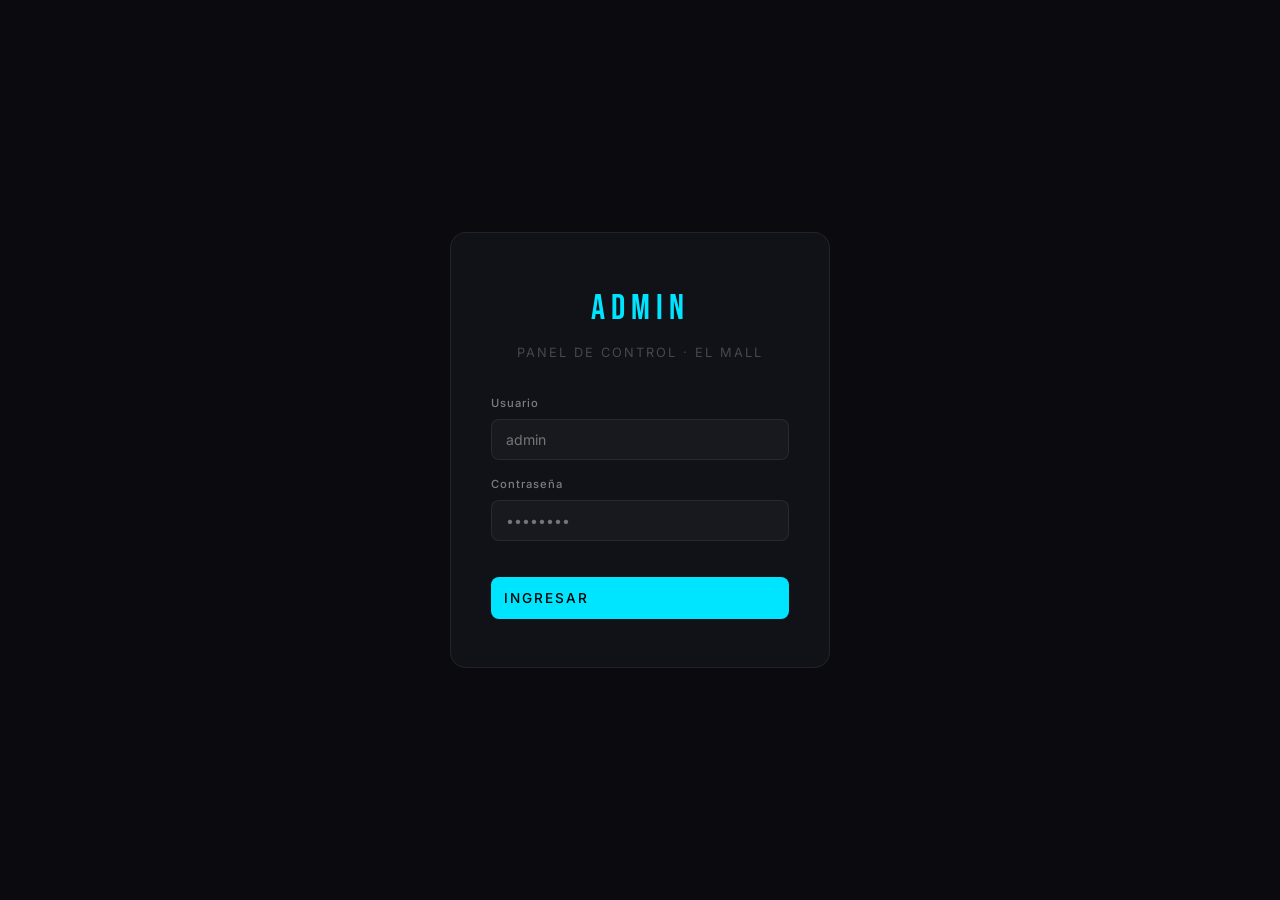
<file: admin.html>
<!DOCTYPE html>
<html lang="es">
<head>
  <meta charset="UTF-8">
  <meta name="viewport" content="width=device-width, initial-scale=1.0">
  <title>Panel de Administración — Tecnocell</title>
  <link href="https://fonts.googleapis.com/css2?family=Inter:wght@300;400;500;600;700&family=Bebas+Neue&display=swap" rel="stylesheet">
  <style>
    *, *::before, *::after { box-sizing: border-box; margin: 0; padding: 0; }

    :root {
      --bg: #0a0a0f;
      --bg2: #111118;
      --bg3: #18181f;
      --border: rgba(255,255,255,0.07);
      --border2: rgba(255,255,255,0.12);
      --cyan: #00e5ff;
      --cyan2: #80f4ff;
      --gold: #c9a84c;
      --rose: #c8956c;
      --text: #e8e8f0;
      --text2: rgba(232,232,240,0.5);
      --text3: rgba(232,232,240,0.25);
      --red: #ff4d6d;
      --green: #39d98a;
      --yellow: #ffd166;
      --radius: 8px;
    }

    body {
      font-family: 'Inter', sans-serif;
      background: var(--bg);
      color: var(--text);
      min-height: 100vh;
      font-size: 14px;
      line-height: 1.6;
    }

    /* ── LAYOUT ── */
    .layout { display: flex; min-height: 100vh; }

    /* ── SIDEBAR ── */
    .sidebar {
      width: 240px; flex-shrink: 0;
      background: var(--bg2);
      border-right: 1px solid var(--border);
      display: flex; flex-direction: column;
      position: sticky; top: 0; height: 100vh;
      overflow-y: auto;
    }
    .sidebar-logo {
      padding: 28px 24px 20px;
      border-bottom: 1px solid var(--border);
      font-family: 'Bebas Neue', sans-serif;
      font-size: 1.5rem; letter-spacing: 4px;
      color: var(--cyan);
    }
    .sidebar-logo span { color: var(--text2); font-size: 0.7rem; display: block; font-family: 'Inter', sans-serif; letter-spacing: 2px; text-transform: uppercase; margin-top: 2px; }
    .sidebar-nav { padding: 16px 12px; flex: 1; }
    .nav-section { margin-bottom: 24px; }
    .nav-section-label {
      font-size: 0.6rem; letter-spacing: 3px; text-transform: uppercase;
      color: var(--text3); padding: 0 12px; margin-bottom: 6px;
    }
    .nav-item {
      display: flex; align-items: center; gap: 10px;
      padding: 10px 12px; border-radius: var(--radius);
      color: var(--text2); font-size: 0.85rem;
      cursor: pointer; transition: all 0.2s;
      border: none; background: none; width: 100%; text-align: left;
      text-decoration: none;
    }
    .nav-item:hover { background: rgba(255,255,255,0.04); color: var(--text); }
    .nav-item.active { background: rgba(0,229,255,0.08); color: var(--cyan); }
    .nav-item .ni-icon { font-size: 1rem; width: 20px; text-align: center; }
    .sidebar-footer {
      padding: 16px 24px;
      border-top: 1px solid var(--border);
      font-size: 0.7rem; color: var(--text3);
    }

    /* ── MAIN CONTENT ── */
    .main { flex: 1; overflow-x: hidden; }

    /* ── TOPBAR ── */
    .topbar {
      padding: 20px 32px;
      border-bottom: 1px solid var(--border);
      display: flex; align-items: center; justify-content: space-between;
      background: var(--bg2);
      position: sticky; top: 0; z-index: 100;
    }
    .topbar-title { font-size: 1.1rem; font-weight: 600; }
    .topbar-right { display: flex; align-items: center; gap: 12px; }
    .btn {
      display: inline-flex; align-items: center; gap: 8px;
      padding: 9px 18px; border-radius: var(--radius);
      font-size: 0.8rem; font-weight: 500;
      cursor: pointer; transition: all 0.2s; border: none;
      font-family: 'Inter', sans-serif;
    }
    .btn-primary { background: var(--cyan); color: #000; }
    .btn-primary:hover { background: var(--cyan2); box-shadow: 0 0 20px rgba(0,229,255,0.25); }
    .btn-ghost {
      background: none; border: 1px solid var(--border2); color: var(--text2);
    }
    .btn-ghost:hover { border-color: var(--cyan); color: var(--cyan); }
    .btn-danger { background: var(--red); color: #fff; }
    .btn-danger:hover { opacity: 0.85; }
    .btn-sm { padding: 6px 12px; font-size: 0.75rem; }

    /* ── CONTENT ── */
    .content { padding: 28px 32px; }

    /* ── STATS ── */
    .stats-grid {
      display: grid; grid-template-columns: repeat(4, 1fr);
      gap: 16px; margin-bottom: 28px;
    }
    .stat-card {
      background: var(--bg2); border: 1px solid var(--border);
      border-radius: var(--radius); padding: 20px 24px;
      transition: border-color 0.2s;
    }
    .stat-card:hover { border-color: var(--border2); }
    .stat-label { font-size: 0.7rem; letter-spacing: 2px; text-transform: uppercase; color: var(--text3); margin-bottom: 8px; }
    .stat-value { font-size: 1.8rem; font-weight: 700; color: var(--text); font-family: 'Bebas Neue', sans-serif; letter-spacing: 2px; }
    .stat-sub { font-size: 0.72rem; color: var(--text3); margin-top: 4px; }
    .stat-card.cyan .stat-value { color: var(--cyan); }
    .stat-card.gold .stat-value { color: var(--gold); }
    .stat-card.red .stat-value { color: var(--red); }
    .stat-card.green .stat-value { color: var(--green); }

    /* ── SECTION HEADER ── */
    .section-header {
      display: flex; align-items: center; justify-content: space-between;
      margin-bottom: 20px;
    }
    .section-title { font-size: 1rem; font-weight: 600; }
    .section-title span { color: var(--text3); font-weight: 400; font-size: 0.85rem; margin-left: 8px; }

    /* ── FILTERS BAR ── */
    .filters-bar {
      display: flex; align-items: center; gap: 12px;
      margin-bottom: 20px; flex-wrap: wrap;
    }
    .filter-chip {
      padding: 7px 16px; border-radius: 99px;
      border: 1px solid var(--border);
      background: none; color: var(--text2);
      font-size: 0.78rem; cursor: pointer; transition: all 0.2s;
      font-family: 'Inter', sans-serif;
    }
    .filter-chip:hover { border-color: var(--border2); color: var(--text); }
    .filter-chip.active { background: rgba(0,229,255,0.1); border-color: var(--cyan); color: var(--cyan); }
    .search-box {
      margin-left: auto;
      background: var(--bg3); border: 1px solid var(--border);
      border-radius: var(--radius); padding: 8px 14px;
      color: var(--text); font-size: 0.85rem; font-family: 'Inter', sans-serif;
      outline: none; width: 220px; transition: border-color 0.2s;
    }
    .search-box:focus { border-color: var(--border2); }
    .search-box::placeholder { color: var(--text3); }

    /* ── PRODUCTS TABLE ── */
    .table-wrap {
      background: var(--bg2); border: 1px solid var(--border);
      border-radius: var(--radius); overflow: hidden;
    }
    .products-table { width: 100%; border-collapse: collapse; }
    .products-table th {
      padding: 12px 16px; text-align: left;
      font-size: 0.67rem; letter-spacing: 2px; text-transform: uppercase;
      color: var(--text3); border-bottom: 1px solid var(--border);
      white-space: nowrap; background: var(--bg3);
    }
    .products-table td {
      padding: 14px 16px; border-bottom: 1px solid var(--border);
      vertical-align: middle; font-size: 0.85rem;
    }
    .products-table tr:last-child td { border-bottom: none; }
    .products-table tr:hover td { background: rgba(255,255,255,0.02); }

    .prod-img-thumb {
      width: 48px; height: 48px; object-fit: contain;
      border-radius: 4px; background: var(--bg3);
      border: 1px solid var(--border); flex-shrink: 0;
    }
    .prod-name-cell { display: flex; align-items: center; gap: 12px; }
    .prod-name { font-weight: 500; color: var(--text); margin-bottom: 2px; }
    .prod-id { font-size: 0.7rem; color: var(--text3); }

    .badge {
      display: inline-block; padding: 3px 9px; border-radius: 99px;
      font-size: 0.67rem; font-weight: 600; letter-spacing: 1px; text-transform: uppercase;
    }
    .badge-family { background: rgba(0,229,255,0.12); color: var(--cyan); border: 1px solid rgba(0,229,255,0.25); }
    .badge-divino { background: rgba(201,168,76,0.12); color: var(--gold); border: 1px solid rgba(201,168,76,0.25); }
    .badge-elegance { background: rgba(200,149,108,0.12); color: var(--rose); border: 1px solid rgba(200,149,108,0.25); }

    .stock-ok { color: var(--green); font-weight: 500; }
    .stock-low { color: var(--yellow); font-weight: 500; }
    .stock-out { color: var(--red); font-weight: 500; }

    .price-cell { font-family: 'Bebas Neue', sans-serif; font-size: 1rem; letter-spacing: 1px; color: var(--cyan); }

    .actions-cell { display: flex; align-items: center; gap: 8px; }
    .icon-btn {
      width: 32px; height: 32px; border-radius: 6px;
      background: none; border: 1px solid var(--border);
      color: var(--text2); cursor: pointer; transition: all 0.2s;
      display: flex; align-items: center; justify-content: center; font-size: 0.9rem;
    }
    .icon-btn:hover { border-color: var(--border2); color: var(--text); background: rgba(255,255,255,0.04); }
    .icon-btn.edit:hover { border-color: var(--cyan); color: var(--cyan); background: rgba(0,229,255,0.06); }
    .icon-btn.del:hover { border-color: var(--red); color: var(--red); background: rgba(255,77,109,0.06); }

    /* ── MODAL ── */
    .modal-overlay {
      position: fixed; inset: 0; background: rgba(0,0,0,0.7);
      z-index: 1000; display: none;
      align-items: center; justify-content: center; padding: 20px;
    }
    .modal-overlay.open { display: flex; }
    .modal-box {
      background: var(--bg2); border: 1px solid var(--border2);
      border-radius: 12px; width: 100%; max-width: 760px;
      max-height: 90vh; overflow-y: auto;
      scrollbar-width: thin; scrollbar-color: var(--border2) transparent;
      animation: modalIn 0.25s ease;
    }
    @keyframes modalIn { from { transform: scale(0.95); opacity: 0; } to { transform: scale(1); opacity: 1; } }
    .modal-head {
      padding: 24px 28px 20px;
      border-bottom: 1px solid var(--border);
      display: flex; align-items: center; justify-content: space-between;
      position: sticky; top: 0; background: var(--bg2); z-index: 2;
    }
    .modal-title { font-size: 1.1rem; font-weight: 600; }
    .modal-close {
      background: none; border: none; color: var(--text3);
      font-size: 1.2rem; cursor: pointer; width: 32px; height: 32px;
      border-radius: 6px; display: flex; align-items: center; justify-content: center;
      transition: all 0.2s;
    }
    .modal-close:hover { background: rgba(255,255,255,0.06); color: var(--text); }
    .modal-body { padding: 24px 28px 28px; }

    /* ── FORM ── */
    .form-grid { display: grid; grid-template-columns: 1fr 1fr; gap: 16px; }
    .form-group { display: flex; flex-direction: column; gap: 6px; }
    .form-group.full { grid-column: 1 / -1; }
    .form-label { font-size: 0.72rem; letter-spacing: 1px; font-weight: 500; color: var(--text2); }
    .form-label span { color: var(--red); margin-left: 2px; }
    .form-input, .form-select, .form-textarea {
      background: var(--bg3); border: 1px solid var(--border);
      border-radius: var(--radius); padding: 10px 14px;
      color: var(--text); font-family: 'Inter', sans-serif; font-size: 0.88rem;
      outline: none; transition: border-color 0.2s; width: 100%;
    }
    .form-input:focus, .form-select:focus, .form-textarea:focus { border-color: var(--cyan); }
    .form-input::placeholder, .form-textarea::placeholder { color: var(--text3); }
    .form-textarea { resize: vertical; min-height: 90px; }
    .form-select option { background: var(--bg3); }

    /* Gallery URLs */
    .gallery-list { display: flex; flex-direction: column; gap: 8px; margin-top: 8px; }
    .gallery-item {
      display: flex; align-items: center; gap: 10px;
      background: var(--bg3); border: 1px solid var(--border);
      border-radius: var(--radius); padding: 8px 12px;
    }
    .gallery-item-url { flex: 1; font-size: 0.78rem; color: var(--text2); overflow: hidden; text-overflow: ellipsis; white-space: nowrap; }
    .gallery-item-main { font-size: 0.65rem; color: var(--cyan); letter-spacing: 1px; padding: 2px 8px; border: 1px solid rgba(0,229,255,0.3); border-radius: 99px; cursor: pointer; white-space: nowrap; }
    .gallery-item-main.is-main { background: rgba(0,229,255,0.15); }
    .gallery-del { background: none; border: none; color: var(--text3); cursor: pointer; font-size: 0.9rem; transition: color 0.2s; }
    .gallery-del:hover { color: var(--red); }

    .add-gallery-row {
      display: flex; gap: 8px; margin-top: 8px;
    }
    .add-gallery-row input { flex: 1; }
    .add-gallery-row button { flex-shrink: 0; }

    /* Specs */
    .specs-list { display: flex; flex-direction: column; gap: 8px; margin-top: 8px; }
    .spec-row { display: flex; gap: 8px; align-items: center; }
    .spec-row input { flex: 1; }
    .spec-del { background: none; border: none; color: var(--text3); cursor: pointer; font-size: 0.9rem; transition: color 0.2s; }
    .spec-del:hover { color: var(--red); }

    /* ── FORM SECTION ── */
    .form-section-title {
      font-size: 0.7rem; letter-spacing: 3px; text-transform: uppercase;
      color: var(--text3); margin: 20px 0 12px;
      padding-bottom: 8px; border-bottom: 1px solid var(--border);
    }
    .form-section-title:first-child { margin-top: 0; }

    .modal-foot {
      padding: 20px 28px;
      border-top: 1px solid var(--border);
      display: flex; justify-content: flex-end; gap: 12px;
      background: var(--bg2); position: sticky; bottom: 0; z-index: 2;
    }

    /* ── EMPTY STATE ── */
    .empty-state {
      text-align: center; padding: 60px 20px;
      color: var(--text3);
    }
    .empty-icon { font-size: 2.5rem; margin-bottom: 16px; }
    .empty-text { font-size: 0.95rem; margin-bottom: 8px; color: var(--text2); }
    .empty-sub { font-size: 0.8rem; }

    /* ── TOAST ── */
    #toast-zone {
      position: fixed; bottom: 24px; right: 24px; z-index: 9999;
      display: flex; flex-direction: column; gap: 8px; pointer-events: none;
    }
    .toast-msg {
      background: var(--bg3); border: 1px solid var(--border2);
      border-radius: var(--radius); padding: 12px 18px;
      font-size: 0.82rem; display: flex; align-items: center; gap: 10px;
      opacity: 0; transform: translateX(20px);
      transition: all 0.3s; pointer-events: all;
    }
    .toast-msg.show { opacity: 1; transform: translateX(0); }
    .toast-msg.ok { border-color: rgba(57,217,138,0.4); }
    .toast-msg.err { border-color: rgba(255,77,109,0.4); }
    .toast-icon { font-size: 1rem; }

    /* ── CONFIRM DIALOG ── */
    .confirm-dialog {
      position: fixed; inset: 0; background: rgba(0,0,0,0.7);
      z-index: 2000; display: none;
      align-items: center; justify-content: center;
    }
    .confirm-dialog.open { display: flex; }
    .confirm-box {
      background: var(--bg2); border: 1px solid var(--border2);
      border-radius: 12px; padding: 32px; max-width: 360px; width: 100%; text-align: center;
      animation: modalIn 0.2s ease;
    }
    .confirm-title { font-size: 1.1rem; font-weight: 600; margin-bottom: 10px; }
    .confirm-sub { color: var(--text2); font-size: 0.85rem; margin-bottom: 24px; }
    .confirm-actions { display: flex; gap: 12px; justify-content: center; }

    /* ── LOGIN GATE ── */
    .login-gate {
      min-height: 100vh; display: flex; align-items: center; justify-content: center;
      background: var(--bg);
    }
    .login-box {
      background: var(--bg2); border: 1px solid var(--border);
      border-radius: 16px; padding: 48px 40px; width: 100%; max-width: 380px;
      text-align: center;
    }
    .login-logo { font-family: 'Bebas Neue', sans-serif; font-size: 2.2rem; letter-spacing: 6px; color: var(--cyan); margin-bottom: 6px; }
    .login-sub { font-size: 0.8rem; color: var(--text3); letter-spacing: 2px; text-transform: uppercase; margin-bottom: 32px; }
    .login-field { text-align: left; margin-bottom: 16px; }
    .login-label { display: block; font-size: 0.7rem; letter-spacing: 1px; font-weight: 500; color: var(--text2); margin-bottom: 6px; }
    .login-input {
      width: 100%; background: var(--bg3); border: 1px solid var(--border);
      border-radius: var(--radius); padding: 11px 14px;
      color: var(--text); font-family: 'Inter', sans-serif; font-size: 0.88rem;
      outline: none; transition: border-color 0.2s;
    }
    .login-input:focus { border-color: var(--cyan); }
    .login-err { color: var(--red); font-size: 0.78rem; margin-top: 10px; display: none; }

    /* ── EXPORT/IMPORT AREA ── */
    .code-area {
      background: var(--bg); border: 1px solid var(--border);
      border-radius: var(--radius); padding: 16px;
      font-family: monospace; font-size: 0.75rem; color: var(--cyan2);
      resize: vertical; min-height: 200px; width: 100%; outline: none;
    }

    /* ── PAGINATION ── */
    .pagination {
      display: flex; align-items: center; gap: 8px;
      justify-content: flex-end; margin-top: 16px; flex-wrap: wrap;
    }
    .page-btn {
      width: 32px; height: 32px; border-radius: 6px;
      background: none; border: 1px solid var(--border);
      color: var(--text2); cursor: pointer; transition: all 0.2s; font-size: 0.8rem;
    }
    .page-btn:hover { border-color: var(--border2); color: var(--text); }
    .page-btn.active { background: rgba(0,229,255,0.1); border-color: var(--cyan); color: var(--cyan); }
    .page-info { font-size: 0.78rem; color: var(--text3); }

    @media (max-width: 900px) {
      .sidebar { display: none; }
      .stats-grid { grid-template-columns: repeat(2,1fr); }
      .form-grid { grid-template-columns: 1fr; }
      .content { padding: 20px 16px; }
      .topbar { padding: 16px; }
    }

    /* ── PRICE input symbol ── */
    .price-wrap { position: relative; }
    .price-sym {
      position: absolute; left: 12px; top: 50%; transform: translateY(-50%);
      color: var(--text3); font-size: 0.9rem; pointer-events: none;
    }
    .price-wrap input { padding-left: 24px; }

    /* bulk mode */
    .select-col input[type="checkbox"] { width: 16px; height: 16px; cursor: pointer; accent-color: var(--cyan); }

    /* image preview */
    .img-preview {
      width: 80px; height: 80px; object-fit: contain;
      border: 1px solid var(--border); border-radius: var(--radius);
      background: var(--bg3); display: none;
      margin-top: 8px;
    }
    .img-preview.show { display: block; }
  </style>
</head>
<body>

<!-- ── LOGIN GATE ──────────────────────────────────────────────────── -->
<div class="login-gate" id="login-gate">
  <div class="login-box">
    <div class="login-logo">ADMIN</div>
    <div class="login-sub">Panel de Control · El Mall</div>
    <div class="login-field">
      <label class="login-label">Usuario</label>
      <input class="login-input" type="text" id="gate-email" placeholder="admin" autocomplete="username" onkeydown="if(event.key==='Enter')gateLogin()">
    </div>
    <div class="login-field">
      <label class="login-label">Contraseña</label>
      <input class="login-input" type="password" id="gate-pass" placeholder="••••••••" autocomplete="current-password" onkeydown="if(event.key==='Enter')gateLogin()">
    </div>
    <div class="login-err" id="gate-err">Usuario o contraseña incorrectos.</div>
    <button class="btn btn-primary" style="width:100%;margin-top:20px;padding:13px;font-size:0.85rem;letter-spacing:2px;" onclick="gateLogin()">INGRESAR</button>
  </div>
</div>

<!-- ── MAIN APP ──────────────────────────────────────────────────────── -->
<div class="layout" id="app-layout" style="display:none;">

  <!-- SIDEBAR -->
  <aside class="sidebar">
    <div class="sidebar-logo">
      ADMIN<span>Panel de Control</span>
    </div>
    <nav class="sidebar-nav">
      <div class="nav-section">
        <div class="nav-section-label">Gestión</div>
        <button class="nav-item active" id="nav-products" onclick="showSection('products')">
          <span class="ni-icon">📦</span> Productos
        </button>
        <button class="nav-item" id="nav-export" onclick="showSection('export')">
          <span class="ni-icon">💾</span> Exportar / Importar
        </button>
      </div>
      <div class="nav-section">
        <div class="nav-section-label">Tiendas</div>
        <button class="nav-item" onclick="filterByStore('family'); showSection('products')">
          <span class="ni-icon">📱</span> Tecnocell
        </button>
        <button class="nav-item" onclick="filterByStore('divino'); showSection('products')">
          <span class="ni-icon">✨</span> Divino Cielo
        </button>
        <button class="nav-item" onclick="filterByStore('elegance'); showSection('products')">
          <span class="ni-icon">💆</span> Elegance Beauty
        </button>
      </div>
      <div class="nav-section">
        <div class="nav-section-label">Volver</div>
        <a class="nav-item" href="index.html">
          <span class="ni-icon">🏠</span> Inicio del Mall
        </a>
        <a class="nav-item" href="familycell.html">
          <span class="ni-icon">🔗</span> Ver Tecnocell
        </a>
      </div>
    </nav>
    <div class="sidebar-footer">
      <span id="sidebar-user-name">Administrador</span><br>
      <button style="background:none;border:none;color:var(--text3);cursor:pointer;font-size:0.72rem;padding:0;font-family:'Inter';" onclick="adminLogout()">Cerrar sesión →</button>
    </div>
  </aside>

  <!-- MAIN -->
  <div class="main">
    <!-- TOPBAR -->
    <div class="topbar">
      <div class="topbar-title" id="page-title">Gestión de Productos</div>
      <div class="topbar-right">
        <span id="save-badge" style="font-size:0.72rem;color:var(--green);letter-spacing:1px;opacity:0;transition:opacity 0.4s;"></span>
        <button class="btn btn-ghost btn-sm" onclick="manualSave()">💾 Guardar cambios</button>
        <button class="btn btn-primary" onclick="openNewProduct()">+ Agregar Producto</button>
      </div>
    </div>

    <!-- ── SECTION: PRODUCTS ── -->
    <div class="content" id="section-products">

      <!-- Stats -->
      <div class="stats-grid" id="stats-grid"></div>

      <!-- Filters -->
      <div class="section-header">
        <div class="section-title">Inventario <span id="prod-count-label"></span></div>
        <button class="btn btn-ghost btn-sm" onclick="openBulkDelete()" id="bulk-del-btn" style="display:none;">🗑 Eliminar seleccionados</button>
      </div>
      <div class="filters-bar">
        <button class="filter-chip active" data-store="all" onclick="setStoreFilter('all')">Todas las tiendas</button>
        <button class="filter-chip" data-store="family" onclick="setStoreFilter('family')">📱 Tecnocell</button>
        <button class="filter-chip" data-store="divino" onclick="setStoreFilter('divino')">✨ Divino</button>
        <button class="filter-chip" data-store="elegance" onclick="setStoreFilter('elegance')">💆 Elegance</button>
        <input class="search-box" type="text" placeholder="🔍 Buscar producto..." oninput="setSearch(this.value)" id="search-box">
      </div>

      <!-- Type filters -->
      <div class="filters-bar" id="type-filters" style="gap:8px;"></div>

      <!-- Table -->
      <div class="table-wrap">
        <table class="products-table">
          <thead>
            <tr>
              <th class="select-col" style="width:40px;"><input type="checkbox" id="chk-all" onchange="toggleAll(this)"></th>
              <th>Producto</th>
              <th>Tienda</th>
              <th>Categoría</th>
              <th>Precio</th>
              <th>Stock</th>
              <th style="width:100px;">Acciones</th>
            </tr>
          </thead>
          <tbody id="prod-tbody"></tbody>
        </table>
      </div>
      <div class="pagination" id="pagination"></div>
    </div>

    <!-- ── SECTION: EXPORT/IMPORT ── -->
    <div class="content" id="section-export" style="display:none;">
      <div class="section-header">
        <div class="section-title">Exportar / Importar Inventario</div>
      </div>

      <div style="display:grid;grid-template-columns:1fr 1fr;gap:24px;">
        <div>
          <div style="margin-bottom:12px;">
            <div style="font-weight:600;margin-bottom:6px;">📤 Exportar inventario actual</div>
            <p style="font-size:0.82rem;color:var(--text2);margin-bottom:12px;">Descarga el archivo <strong>main.js</strong> actualizado con todos los productos para reemplazarlo en el servidor.</p>
            <button class="btn btn-primary" style="margin-bottom:12px;" onclick="generateExport()">Generar código</button>
            <button class="btn btn-ghost" style="margin-left:8px;" onclick="downloadMainJs()">⬇ Descargar main.js</button>
            <button class="btn btn-ghost" style="margin-left:8px;" onclick="copyExport()">📋 Copiar</button>
          </div>
          <textarea class="code-area" id="export-area" placeholder="Haz click en 'Generar código'..." readonly></textarea>
        </div>
        <div>
          <div style="font-weight:600;margin-bottom:6px;">📥 Importar inventario</div>
          <p style="font-size:0.82rem;color:var(--text2);margin-bottom:12px;">Pega aquí el array JSON de productos para importarlo al sistema.</p>
          <button class="btn btn-primary" style="margin-bottom:12px;" onclick="importInventory()">Importar</button>
          <button class="btn btn-ghost" style="margin-left:8px;" onclick="resetToDefault()">⟲ Restaurar original</button>
          <textarea class="code-area" id="import-area" placeholder='[{"id":1,"name":"Producto","price":10000,...}]' style="margin-top:12px;"></textarea>
        </div>
      </div>

      <div style="margin-top:28px;background:var(--bg2);border:1px solid var(--border);border-radius:var(--radius);padding:20px;">
        <div style="font-weight:600;margin-bottom:12px;">📋 Instrucciones para guardar cambios permanentemente</div>
        <ol style="color:var(--text2);font-size:0.85rem;line-height:2;padding-left:20px;">
          <li>Haz click en <strong style="color:var(--cyan);">Generar código</strong> arriba</li>
          <li>Copia todo el contenido del área de texto</li>
          <li>Abre el archivo <strong style="color:var(--cyan);">js/main.js</strong> en tu editor</li>
          <li>Reemplaza la sección <code style="color:var(--cyan);">const DEFAULT_INVENTORY = [...];</code> con el código copiado</li>
          <li>Guarda el archivo. ¡Listo!</li>
        </ol>
        <div style="margin-top:12px;padding:12px;background:rgba(0,229,255,0.05);border:1px solid rgba(0,229,255,0.2);border-radius:6px;font-size:0.8rem;color:var(--cyan2);">
          💡 <strong>Tip:</strong> Los cambios hechos aquí se guardan temporalmente en tu navegador. Para que sean permanentes en el sitio, debes actualizar el archivo main.js.
        </div>
      </div>
    </div>
  </div><!-- /main -->
</div><!-- /layout -->

<!-- ── PRODUCT MODAL ──────────────────────────────────────────────────── -->
<div class="modal-overlay" id="product-modal">
  <div class="modal-box">
    <div class="modal-head">
      <div class="modal-title" id="modal-title">Nuevo Producto</div>
      <button class="modal-close" onclick="closeModal()">✕</button>
    </div>
    <div class="modal-body">
      <input type="hidden" id="edit-id">

      <div class="form-section-title">Información básica</div>
      <div class="form-grid">
        <div class="form-group full">
          <label class="form-label">Nombre del producto <span>*</span></label>
          <input class="form-input" type="text" id="f-name" placeholder="Ej: Samsung Galaxy A55">
        </div>
        <div class="form-group">
          <label class="form-label">Tienda <span>*</span></label>
          <select class="form-select" id="f-store" onchange="updateTypeOptions()">
            <option value="family">📱 Tecnocell</option>
            <option value="divino">✨ Divino Cielo</option>
            <option value="elegance">💆 Elegance Beauty</option>
          </select>
        </div>
        <div class="form-group">
          <label class="form-label">Categoría <span>*</span></label>
          <select class="form-select" id="f-type"></select>
        </div>
        <div class="form-group">
          <label class="form-label">Precio (₡) <span>*</span></label>
          <div class="price-wrap">
            <span class="price-sym">₡</span>
            <input class="form-input" type="number" id="f-price" placeholder="0" min="0" step="100">
          </div>
        </div>
        <div class="form-group">
          <label class="form-label">Stock</label>
          <input class="form-input" type="number" id="f-stock" placeholder="0" min="0">
        </div>
        <div class="form-group full">
          <label class="form-label">Descripción</label>
          <textarea class="form-textarea" id="f-desc" placeholder="Descripción del producto..."></textarea>
        </div>
      </div>

      <div class="form-section-title">Imágenes (URLs)</div>
      <div class="form-group">
        <label class="form-label">Imagen principal</label>
        <input class="form-input" type="url" id="f-img" placeholder="https://..." oninput="previewMainImg(this.value)">
        <img id="main-img-preview" class="img-preview" alt="Preview">
      </div>

      <div style="margin-top:16px;">
        <label class="form-label">Galería de imágenes adicionales</label>
        <div class="gallery-list" id="gallery-list"></div>
        <div class="add-gallery-row" style="margin-top:8px;">
          <input class="form-input" type="url" id="new-gallery-url" placeholder="https://... (URL imagen adicional)" onkeydown="if(event.key==='Enter')addGalleryItem()">
          <button class="btn btn-ghost btn-sm" onclick="addGalleryItem()">+ Añadir</button>
        </div>
      </div>

      <div class="form-section-title">Especificaciones técnicas</div>
      <div class="specs-list" id="specs-list"></div>
      <div class="add-gallery-row" style="margin-top:8px;">
        <input class="form-input" type="text" id="new-spec-key" placeholder="Nombre (ej: RAM)">
        <input class="form-input" type="text" id="new-spec-val" placeholder="Valor (ej: 8 GB)" onkeydown="if(event.key==='Enter')addSpec()">
        <button class="btn btn-ghost btn-sm" onclick="addSpec()">+ Añadir</button>
      </div>
    </div>
    <div class="modal-foot">
      <button class="btn btn-ghost" onclick="closeModal()">Cancelar</button>
      <button class="btn btn-primary" onclick="saveProduct()">💾 Guardar producto</button>
    </div>
  </div>
</div>

<!-- ── CONFIRM DIALOG ── -->
<div class="confirm-dialog" id="confirm-dialog">
  <div class="confirm-box">
    <div class="confirm-title" id="confirm-title">¿Eliminar producto?</div>
    <div class="confirm-sub" id="confirm-sub">Esta acción no se puede deshacer.</div>
    <div class="confirm-actions">
      <button class="btn btn-ghost" onclick="closeConfirm()">Cancelar</button>
      <button class="btn btn-danger" id="confirm-ok" onclick="">Eliminar</button>
    </div>
  </div>
</div>

<!-- ── TOAST ── -->
<div id="toast-zone"></div>

<!-- ── SCRIPTS ── -->
<script src="js/auth.js"></script>
<script src="js/main.js"></script>
<script>
// ═══════════════════════════════════════════════════════════
// ADMIN PANEL — Tecnocell & Mall
// ═══════════════════════════════════════════════════════════

const STORE_TYPES = {
  family:   ['tech', 'celulares', 'accesorios'],
  divino:   ['fragancias', 'cosméticos', 'tech', 'hogar', 'ropa'],
  elegance: ['facial', 'corporal', 'unas', 'cejas-pestanas', 'belleza']
};

const STORE_NAMES = {
  family: '📱 Tecnocell', divino: '✨ Divino Cielo', elegance: '💆 Elegance'
};

// ── STATE ──
let adminInventory = [];
let currentFilter = { store: 'all', type: 'all', search: '' };
let selectedIds = new Set();
let editingId = null;
let galleryItems = []; // { url, isMain }
let specItems   = []; // { key, val }
let currentPage = 1;
const PAGE_SIZE = 20;
let confirmCallback = null;

// ── GATE LOGIN — usa Auth de auth.js ───────────────────────
function gateLogin() {
  const user = (document.getElementById('gate-email').value || '').trim();
  const pass = document.getElementById('gate-pass').value || '';

  if (window.Auth && window.Auth.login(user, pass)) {
    document.getElementById('login-gate').style.display = 'none';
    document.getElementById('app-layout').style.display = 'flex';
    document.getElementById('sidebar-user-name').textContent = 'Administrador';
    initAdmin();
  } else {
    showGateErr('Usuario o contraseña incorrectos.');
  }
}

function showGateErr(msg) {
  const e = document.getElementById('gate-err');
  e.textContent = msg; e.style.display = 'block';
  setTimeout(() => e.style.display = 'none', 3500);
}

function adminLogout() {
  if (window.Auth) window.Auth.logout();
  else {
    localStorage.removeItem('mall_session');
    window.location.href = 'index.html';
  }
}

// auth.js ya maneja el auto-login en DOMContentLoaded para admin.html
// Si auth.js no lo hizo (no está cargado aún), lo hacemos aquí como fallback
window.addEventListener('DOMContentLoaded', () => {
  // Solo actuar si auth.js NO ya procesó el gate (auth.js lo hace antes)
  const loginGate = document.getElementById('login-gate');
  if (loginGate && loginGate.style.display !== 'none') {
    // auth.js ya mostró el login o dejó el estado correcto — no hacer nada
  }
});

// ── INIT ──────────────────────────────────────────────────
function initAdmin() {
  loadInventory();
  renderAll();
}

function loadInventory() {
  // First try localStorage override, then fall back to DEFAULT_INVENTORY from main.js
  try {
    const saved = localStorage.getItem('admin-inventory');
    if (saved) {
      adminInventory = JSON.parse(saved);
      return;
    }
  } catch(e) {}
  // Use the DEFAULT_INVENTORY from main.js
  adminInventory = (typeof DEFAULT_INVENTORY !== 'undefined')
    ? JSON.parse(JSON.stringify(DEFAULT_INVENTORY))
    : [];
}

function saveInventory() {
  localStorage.setItem('admin-inventory', JSON.stringify(adminInventory));
  // Also update window._inventory so the live store pages work
  window._inventory = adminInventory;
  // Badge: update last-saved timestamp
  var now = new Date().toLocaleTimeString('es-CR', {hour:'2-digit',minute:'2-digit'});
  var badge = document.getElementById('save-badge');
  if (badge) { badge.textContent = 'Guardado ' + now; badge.style.opacity = '1'; setTimeout(function(){ badge.style.opacity = '0'; }, 3000); }
}

function manualSave() {
  saveInventory();
  toast('Cambios guardados correctamente ✓', 'ok');
}

// Override getInventory so the cart/modal work with admin changes
window.getInventory = function() {
  return adminInventory;
};

// ── SECTIONS ──────────────────────────────────────────────
function showSection(name) {
  document.getElementById('section-products').style.display = name === 'products' ? '' : 'none';
  document.getElementById('section-export').style.display   = name === 'export'   ? '' : 'none';
  document.querySelectorAll('.nav-item').forEach(n => n.classList.remove('active'));
  const t = document.getElementById('nav-' + name);
  if (t) t.classList.add('active');
  const titles = { products: 'Gestión de Productos', export: 'Exportar / Importar' };
  document.getElementById('page-title').textContent = titles[name] || '';
}

// ── RENDER ALL ──────────────────────────────────────────────
function renderAll() {
  renderStats();
  renderTypeFilters();
  renderTable();
}

function renderStats() {
  const total  = adminInventory.length;
  const family = adminInventory.filter(i => i.store === 'family').length;
  const outStock = adminInventory.filter(i => (i.stock || 0) <= 0).length;
  const lowStock = adminInventory.filter(i => (i.stock || 0) > 0 && (i.stock || 0) <= 5).length;

  document.getElementById('stats-grid').innerHTML = `
    <div class="stat-card">
      <div class="stat-label">Total productos</div>
      <div class="stat-value">${total}</div>
      <div class="stat-sub">En todas las tiendas</div>
    </div>
    <div class="stat-card cyan">
      <div class="stat-label">Tecnocell</div>
      <div class="stat-value">${family}</div>
      <div class="stat-sub">Productos activos</div>
    </div>
    <div class="stat-card red">
      <div class="stat-label">Sin stock</div>
      <div class="stat-value">${outStock}</div>
      <div class="stat-sub">Agotados</div>
    </div>
    <div class="stat-card gold">
      <div class="stat-label">Stock bajo</div>
      <div class="stat-value">${lowStock}</div>
      <div class="stat-sub">≤ 5 unidades</div>
    </div>
  `;
}

function renderTypeFilters() {
  const store = currentFilter.store;
  let types = [];
  if (store === 'all') {
    types = [...new Set(adminInventory.map(i => i.type))].sort();
  } else {
    types = [...new Set(adminInventory.filter(i => i.store === store).map(i => i.type))].sort();
  }
  let html = `<button class="filter-chip ${currentFilter.type==='all'?'active':''}" onclick="setTypeFilter('all')">Todas</button>`;
  types.forEach(t => {
    html += `<button class="filter-chip ${currentFilter.type===t?'active':''}" onclick="setTypeFilter('${t}')">${t}</button>`;
  });
  document.getElementById('type-filters').innerHTML = html;
}

function getFiltered() {
  let items = adminInventory;
  if (currentFilter.store !== 'all') items = items.filter(i => i.store === currentFilter.store);
  if (currentFilter.type  !== 'all') items = items.filter(i => i.type  === currentFilter.type);
  if (currentFilter.search) {
    const q = currentFilter.search.toLowerCase();
    items = items.filter(i => i.name.toLowerCase().includes(q) || (i.desc||'').toLowerCase().includes(q) || String(i.id).includes(q));
  }
  return items;
}

function renderTable() {
  const all = getFiltered();
  const start = (currentPage - 1) * PAGE_SIZE;
  const items = all.slice(start, start + PAGE_SIZE);

  document.getElementById('prod-count-label').textContent = `(${all.length} productos)`;

  if (all.length === 0) {
    document.getElementById('prod-tbody').innerHTML = `
      <tr><td colspan="7">
        <div class="empty-state">
          <div class="empty-icon">📦</div>
          <div class="empty-text">No hay productos</div>
          <div class="empty-sub">Ajusta los filtros o agrega un nuevo producto</div>
        </div>
      </td></tr>
    `;
    document.getElementById('pagination').innerHTML = '';
    return;
  }

  document.getElementById('prod-tbody').innerHTML = items.map(item => {
    const stockClass = (item.stock||0) <= 0 ? 'stock-out' : (item.stock||0) <= 5 ? 'stock-low' : 'stock-ok';
    const stockLabel = (item.stock||0) <= 0 ? 'Agotado' : item.stock + ' uds';
    const storeClass = `badge-${item.store}`;
    const mainImg = getImgUrl(item);
    const checked = selectedIds.has(item.id);
    return `
      <tr>
        <td class="select-col"><input type="checkbox" ${checked?'checked':''} onchange="toggleSelect(${item.id}, this.checked)"></td>
        <td>
          <div class="prod-name-cell">
            <img class="prod-img-thumb" src="${mainImg}" alt="${item.name}" loading="lazy" onerror="this.style.opacity=0.2">
            <div>
              <div class="prod-name">${item.name}</div>
              <div class="prod-id">#${item.id}</div>
            </div>
          </div>
        </td>
        <td><span class="badge ${storeClass}">${STORE_NAMES[item.store]||item.store}</span></td>
        <td style="color:var(--text2);">${item.type}</td>
        <td><span class="price-cell">₡${Number(item.price).toLocaleString()}</span></td>
        <td><span class="${stockClass}">${stockLabel}</span></td>
        <td>
          <div class="actions-cell">
            <button class="icon-btn edit" onclick="openEditProduct(${item.id})" title="Editar">✏</button>
            <button class="icon-btn del" onclick="confirmDelete(${item.id},'${item.name.replace(/'/g,"\\'")}')">🗑</button>
          </div>
        </td>
      </tr>
    `;
  }).join('');

  renderPagination(all.length);
  updateBulkBtn();
}

function getImgUrl(item) {
  if (item.gallery && item.gallery.length > 0) {
    const m = item.gallery.find(g => g.isMain);
    return m ? m.url : item.gallery[0].url;
  }
  return item.img || '';
}

function renderPagination(total) {
  const pages = Math.ceil(total / PAGE_SIZE);
  if (pages <= 1) { document.getElementById('pagination').innerHTML = ''; return; }
  let html = `<span class="page-info">Página ${currentPage} de ${pages}</span>`;
  for (let i = 1; i <= pages; i++) {
    html += `<button class="page-btn ${i===currentPage?'active':''}" onclick="gotoPage(${i})">${i}</button>`;
  }
  document.getElementById('pagination').innerHTML = html;
}

function gotoPage(n) { currentPage = n; renderTable(); }

// ── FILTERS ────────────────────────────────────────────────
function setStoreFilter(store) {
  currentFilter.store = store;
  currentFilter.type = 'all';
  currentPage = 1;
  document.querySelectorAll('.filter-chip[data-store]').forEach(c => c.classList.toggle('active', c.dataset.store === store));
  renderAll();
}

function filterByStore(store) {
  currentFilter.store = store;
  currentFilter.type = 'all';
  currentPage = 1;
}

function setTypeFilter(type) {
  currentFilter.type = type;
  currentPage = 1;
  renderTypeFilters();
  renderTable();
}

function setSearch(val) {
  currentFilter.search = val;
  currentPage = 1;
  renderTable();
}

// ── SELECT / BULK ──────────────────────────────────────────
function toggleAll(cb) {
  const filtered = getFiltered();
  const start = (currentPage-1)*PAGE_SIZE;
  filtered.slice(start, start+PAGE_SIZE).forEach(i => {
    if (cb.checked) selectedIds.add(i.id); else selectedIds.delete(i.id);
  });
  renderTable();
}

function toggleSelect(id, checked) {
  if (checked) selectedIds.add(id); else selectedIds.delete(id);
  updateBulkBtn();
}

function updateBulkBtn() {
  document.getElementById('bulk-del-btn').style.display = selectedIds.size > 0 ? '' : 'none';
}

function openBulkDelete() {
  if (selectedIds.size === 0) return;
  showConfirm(
    `¿Eliminar ${selectedIds.size} productos?`,
    'Esta acción no se puede deshacer.',
    () => {
      adminInventory = adminInventory.filter(i => !selectedIds.has(i.id));
      selectedIds.clear();
      saveInventory();
      renderAll();
      toast('Productos eliminados', 'ok');
      closeConfirm();
    }
  );
}

// ── PRODUCT MODAL ──────────────────────────────────────────
function openNewProduct() {
  editingId = null;
  galleryItems = [];
  specItems = [];
  document.getElementById('modal-title').textContent = 'Nuevo Producto';
  document.getElementById('edit-id').value = '';
  clearForm();
  updateTypeOptions();
  renderGallery();
  renderSpecs();
  document.getElementById('product-modal').classList.add('open');
}

function openEditProduct(id) {
  const item = adminInventory.find(i => i.id === id);
  if (!item) return;
  editingId = id;
  galleryItems = item.gallery ? item.gallery.map(g => ({...g})) : [];
  specItems   = Object.entries(item.specs || {}).map(([key,val]) => ({key, val}));
  document.getElementById('modal-title').textContent = 'Editar Producto';
  document.getElementById('edit-id').value = id;
  document.getElementById('f-name').value  = item.name || '';
  document.getElementById('f-store').value = item.store || 'family';
  document.getElementById('f-price').value = item.price || 0;
  document.getElementById('f-stock').value = (item.stock !== undefined) ? item.stock : '';
  document.getElementById('f-desc').value  = item.desc || '';
  updateTypeOptions();
  document.getElementById('f-type').value  = item.type || 'tech';
  document.getElementById('f-img').value   = item.img || '';
  previewMainImg(item.img || '');
  renderGallery();
  renderSpecs();
  document.getElementById('product-modal').classList.add('open');
}

function closeModal() {
  document.getElementById('product-modal').classList.remove('open');
}

function clearForm() {
  ['f-name','f-img','f-desc','f-price','f-stock'].forEach(id => {
    const el = document.getElementById(id);
    if (el) el.value = '';
  });
  document.getElementById('f-store').value = 'family';
  const preview = document.getElementById('main-img-preview');
  if (preview) preview.classList.remove('show');
}

function updateTypeOptions() {
  const store = document.getElementById('f-store').value;
  const types = STORE_TYPES[store] || ['tech'];
  const sel = document.getElementById('f-type');
  sel.innerHTML = types.map(t => `<option value="${t}">${t}</option>`).join('');
}

function previewMainImg(url) {
  const img = document.getElementById('main-img-preview');
  if (!img) return;
  if (url && url.startsWith('http')) {
    img.src = url;
    img.classList.add('show');
  } else {
    img.classList.remove('show');
  }
}

// Gallery
function renderGallery() {
  const list = document.getElementById('gallery-list');
  if (!list) return;
  list.innerHTML = galleryItems.map((g, i) => `
    <div class="gallery-item">
      <img src="${g.url}" style="width:40px;height:40px;object-fit:contain;border-radius:4px;background:var(--bg);border:1px solid var(--border);flex-shrink:0;" onerror="this.style.opacity=0.2">
      <span class="gallery-item-url">${g.url}</span>
      <span class="gallery-item-main ${g.isMain?'is-main':''}" onclick="setMainGallery(${i})">${g.isMain?'✓ Principal':'Principal'}</span>
      <button class="gallery-del" onclick="removeGallery(${i})">✕</button>
    </div>
  `).join('');
}

function addGalleryItem() {
  const url = document.getElementById('new-gallery-url').value.trim();
  if (!url) return;
  galleryItems.push({ url, isMain: galleryItems.length === 0 });
  document.getElementById('new-gallery-url').value = '';
  renderGallery();
}

function removeGallery(i) {
  const wasMain = galleryItems[i].isMain;
  galleryItems.splice(i, 1);
  if (wasMain && galleryItems.length > 0) galleryItems[0].isMain = true;
  renderGallery();
}

function setMainGallery(i) {
  galleryItems.forEach((g, j) => g.isMain = j === i);
  renderGallery();
}

// Specs
function renderSpecs() {
  const list = document.getElementById('specs-list');
  if (!list) return;
  list.innerHTML = specItems.map((s, i) => `
    <div class="spec-row">
      <input class="form-input" type="text" value="${s.key}" placeholder="Nombre" onchange="updateSpec(${i},'key',this.value)">
      <input class="form-input" type="text" value="${s.val}" placeholder="Valor" onchange="updateSpec(${i},'val',this.value)">
      <button class="spec-del" onclick="removeSpec(${i})">✕</button>
    </div>
  `).join('');
}

function addSpec() {
  const k = document.getElementById('new-spec-key').value.trim();
  const v = document.getElementById('new-spec-val').value.trim();
  if (!k) return;
  specItems.push({ key: k, val: v });
  document.getElementById('new-spec-key').value = '';
  document.getElementById('new-spec-val').value = '';
  renderSpecs();
}

function removeSpec(i) { specItems.splice(i, 1); renderSpecs(); }
function updateSpec(i, field, val) { specItems[i][field] = val; }

// ── SAVE PRODUCT ──────────────────────────────────────────
function saveProduct() {
  const name  = document.getElementById('f-name').value.trim();
  const store = document.getElementById('f-store').value;
  const type  = document.getElementById('f-type').value;
  const price = Number(document.getElementById('f-price').value) || 0;
  const stock = document.getElementById('f-stock').value !== '' ? Number(document.getElementById('f-stock').value) : 0;
  const desc  = document.getElementById('f-desc').value.trim();
  const img   = document.getElementById('f-img').value.trim();

  if (!name) { toast('El nombre es obligatorio', 'err'); return; }
  if (!price) { toast('El precio es obligatorio', 'err'); return; }

  // Build gallery: combine main img + gallery items
  let gallery = [...galleryItems];
  if (img && !gallery.find(g => g.url === img)) {
    gallery.unshift({ url: img, isMain: gallery.length === 0 });
  }
  if (gallery.length === 0 && img) {
    gallery = [{ url: img, isMain: true }];
  }
  // Ensure at least one isMain
  if (gallery.length > 0 && !gallery.find(g => g.isMain)) gallery[0].isMain = true;

  // Build specs
  const specs = {};
  specItems.forEach(s => { if (s.key) specs[s.key] = s.val; });

  if (editingId !== null) {
    const idx = adminInventory.findIndex(i => i.id === editingId);
    if (idx !== -1) {
      adminInventory[idx] = { ...adminInventory[idx], name, store, type, price, stock, desc, img: img || (gallery[0]?.url||''), gallery, specs };
    }
    toast('Producto actualizado ✓', 'ok');
  } else {
    const newId = Math.max(0, ...adminInventory.map(i => i.id)) + 1;
    adminInventory.push({ id: newId, name, store, type, price, stock, desc, img: img || (gallery[0]?.url||''), gallery, specs });
    toast('Producto creado ✓', 'ok');
  }

  saveInventory();
  closeModal();
  renderAll();
}

// ── DELETE ────────────────────────────────────────────────
function confirmDelete(id, name) {
  showConfirm(
    `¿Eliminar "${name}"?`,
    'Esta acción no se puede deshacer.',
    () => {
      adminInventory = adminInventory.filter(i => i.id !== id);
      saveInventory();
      renderAll();
      toast('Producto eliminado', 'ok');
      closeConfirm();
    }
  );
}

// ── CONFIRM ──────────────────────────────────────────────
function showConfirm(title, sub, onOk) {
  document.getElementById('confirm-title').textContent = title;
  document.getElementById('confirm-sub').textContent = sub;
  document.getElementById('confirm-ok').onclick = onOk;
  document.getElementById('confirm-dialog').classList.add('open');
}
function closeConfirm() {
  document.getElementById('confirm-dialog').classList.remove('open');
}

// ── EXPORT / IMPORT ─────────────────────────────────────
function generateExport() {
  const json = JSON.stringify(adminInventory, null, 2);
  const inventoryBlock = `const DEFAULT_INVENTORY = ${json};`;

  // Try to fetch the full main.js to produce a complete replacement
  fetch('js/main.js')
    .then(r => r.text())
    .then(src => {
      // Replace the DEFAULT_INVENTORY block in main.js
      const updated = src.replace(/const DEFAULT_INVENTORY\s*=\s*\[[\s\S]*?\];/, inventoryBlock);
      document.getElementById('export-area').value = updated;
      toast('Código generado ✓ — listo para descargar', 'ok');
    })
    .catch(() => {
      // Fallback: just output the inventory array
      document.getElementById('export-area').value = inventoryBlock;
      toast('Código generado ✓', 'ok');
    });
}

function copyExport() {
  const area = document.getElementById('export-area');
  if (!area.value) { toast('Primero genera el código', 'err'); return; }
  navigator.clipboard.writeText(area.value).then(() => toast('Copiado al portapapeles ✓', 'ok')).catch(() => {
    area.select(); document.execCommand('copy'); toast('Copiado ✓', 'ok');
  });
}

function downloadMainJs() {
  generateExport();
  const area = document.getElementById('export-area');
  if (!area.value) return;
  const blob = new Blob([area.value], { type: 'text/javascript' });
  const url = URL.createObjectURL(blob);
  const a = document.createElement('a');
  a.href = url; a.download = 'main.js';
  document.body.appendChild(a); a.click();
  document.body.removeChild(a); URL.revokeObjectURL(url);
  toast('main.js descargado ✓ — Reemplázalo en la carpeta js/', 'ok');
}

function importInventory() {
  const raw = document.getElementById('import-area').value.trim();
  if (!raw) { toast('Pega el JSON primero', 'err'); return; }
  try {
    let data = JSON.parse(raw);
    if (!Array.isArray(data)) throw new Error('No es un array');
    adminInventory = data;
    saveInventory();
    renderAll();
    toast(`Importados ${data.length} productos ✓`, 'ok');
    document.getElementById('import-area').value = '';
  } catch(e) {
    toast('JSON inválido: ' + e.message, 'err');
  }
}

function resetToDefault() {
  showConfirm(
    '¿Restaurar inventario original?',
    'Se perderán todos los cambios no guardados en main.js.',
    () => {
      localStorage.removeItem('admin-inventory');
      loadInventory();
      renderAll();
      toast('Inventario restaurado ✓', 'ok');
      closeConfirm();
    }
  );
}

// ── TOAST ────────────────────────────────────────────────
function toast(msg, type='ok') {
  const zone = document.getElementById('toast-zone');
  const t = document.createElement('div');
  t.className = `toast-msg ${type}`;
  t.innerHTML = `<span class="toast-icon">${type==='ok'?'✓':'✕'}</span>${msg}`;
  zone.appendChild(t);
  requestAnimationFrame(() => t.classList.add('show'));
  setTimeout(() => { t.classList.remove('show'); setTimeout(() => t.remove(), 350); }, 2800);
}

// ── KEYBOARD ─────────────────────────────────────────────
document.addEventListener('keydown', e => {
  if (e.key === 'Escape') { closeModal(); closeConfirm(); }
});
</script>
</body>
</html>
</file>
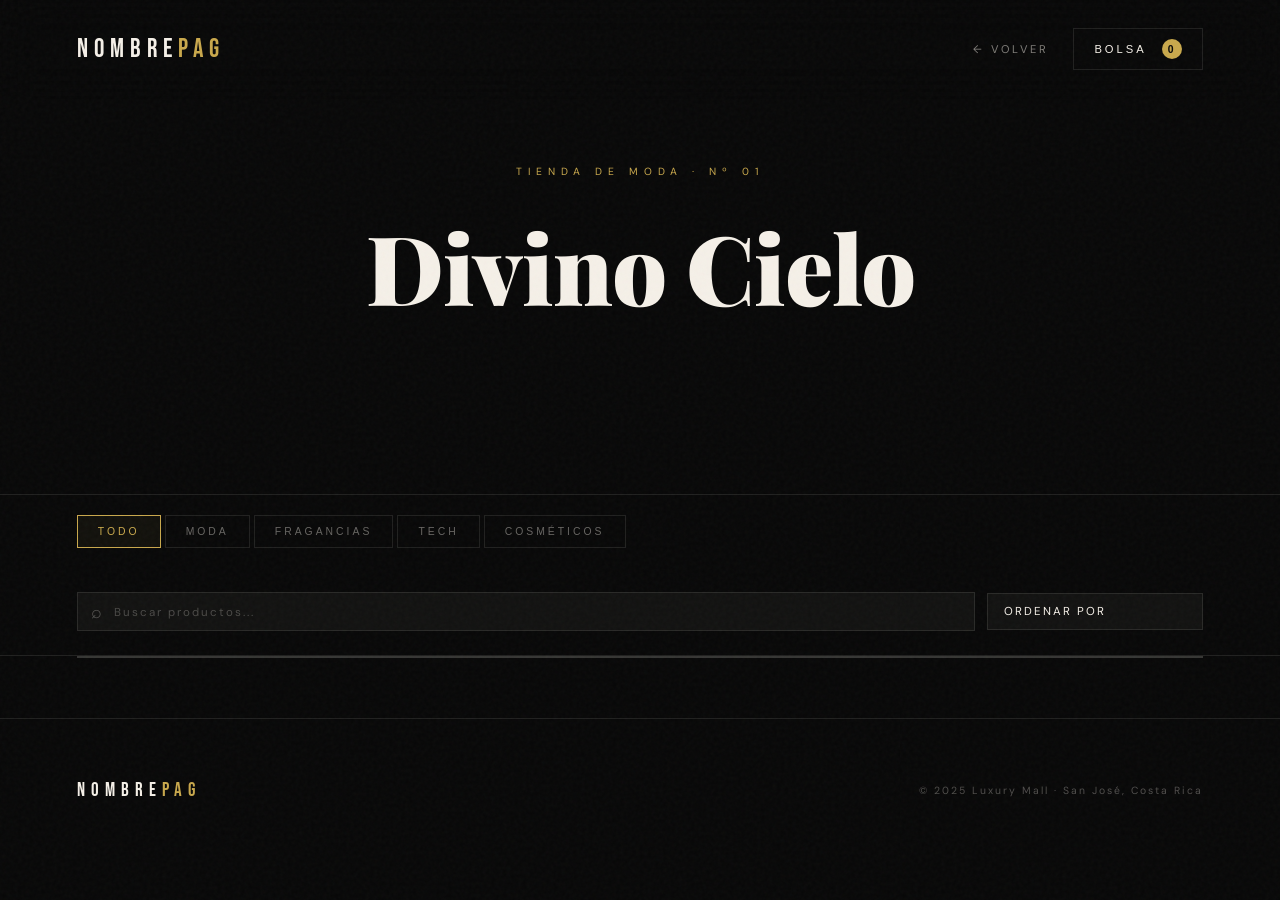
<file: divino.html>
<!DOCTYPE html>
<html lang="es">
<head>
  <meta charset="UTF-8">
  <meta name="viewport" content="width=device-width, initial-scale=1.0">
  <title>Divino Cielo — NOMBREPAG</title>
  <link rel="stylesheet" href="css/style.css">
  <link href="https://fonts.googleapis.com/css2?family=Playfair+Display:ital,wght@0,700;0,900;1,700&family=DM+Sans:wght@300;400;500&family=Bebas+Neue&display=swap" rel="stylesheet">
</head>
<body data-store="divino">
  <div id="progress-bar"></div>
  <div class="grain"></div>
  <div id="cursor-dot" class="cursor-dot"></div>
  <div id="cursor-ring" class="cursor-ring"></div>

  <nav>
    <a href="index.html" class="nav-logo">NOMBRE<em>PAG</em></a>
    <div class="nav-right">
      <a href="index.html" class="nav-link">← Volver</a>
      <button class="cart-btn" onclick="toggleCart()">BOLSA&nbsp;<span class="cart-count cart-count-badge">0</span></button>
    </div>
  </nav>

  <header class="store-page-hero">
    <div class="store-page-bg" style="background-image:url('https://images.unsplash.com/photo-1441986300917-64674bd600d8?q=80&w=1600')"></div>
    <div class="store-page-content">
      <p class="store-page-eyebrow">TIENDA DE MODA · Nº 01</p>
      <h1 class="store-page-title" style="font-family:'Playfair Display',serif;">Divino Cielo</h1>
    </div>
  </header>

  <div class="filter-bar">
    <button class="filter-btn active" data-type="all" onclick="filterStore('all','divino')">Todo</button>
    <button class="filter-btn" data-type="moda" onclick="filterStore('moda','divino')">Moda</button>
    <button class="filter-btn" data-type="fragancias" onclick="filterStore('fragancias','divino')">Fragancias</button>
    <button class="filter-btn" data-type="tech" onclick="filterStore('tech','divino')">Tech</button>
  </div>

  <div class="toolbar">
    <div class="search-wrap">
      <input id="search-input" type="text" placeholder="Buscar productos..." oninput="onSearch(this.value,'divino')">
    </div>
    <select class="sort-select" onchange="sortProducts(this.value,'divino')">
      <option value="">Ordenar por</option>
      <option value="price-asc">Precio: menor a mayor</option>
      <option value="price-desc">Precio: mayor a menor</option>
      <option value="name">Nombre A–Z</option>
      <option value="newest">Más recientes</option>
    </select>
  </div>

  <div class="products-grid" id="product-grid"></div>

  <section id="recent-views-section" style="display:none;">
    <div class="recent-label">VISTOS RECIENTEMENTE</div>
    <div class="recent-grid"></div>
  </section>

  <footer>
    <div class="footer-logo">NOMBRE<em>PAG</em></div>
    <div class="footer-copy">© 2025 Luxury Mall · San José, Costa Rica</div>
  </footer>

  <div id="product-modal"></div>
  <div id="cart-overlay" class="cart-overlay" onclick="closeCart()"></div>
  <aside id="cart-panel" class="cart-panel">
    <div class="cart-panel-head">
      <div class="cart-panel-title">Tu Selección</div>
      <div class="cart-head-right">
        <button class="cart-clear-btn" onclick="clearCart()">VACIAR</button>
        <button class="cart-close" onclick="closeCart()">✕</button>
      </div>
    </div>
    <div class="cart-items-wrap" id="cart-items-wrap"></div>
    <div class="cart-panel-foot">
      <div id="cart-subtotal-row" style="display:none;">
        <span class="cart-total-label">Subtotal</span>
        <span style="font-size:0.85rem;color:rgba(245,240,232,0.5);font-family:'Bebas Neue';letter-spacing:2px;">₡<span id="cart-total">0</span></span>
      </div>
      <div class="cart-total-row">
        <span class="cart-total-label">Total</span>
        <span class="cart-total-val">₡<span id="cart-total">0</span></span>
      </div>
      <button class="whatsapp-btn" onclick="sendWhatsApp()">
        <svg width="18" height="18" viewBox="0 0 24 24" fill="currentColor"><path d="M17.472 14.382c-.297-.149-1.758-.867-2.03-.967-.273-.099-.471-.148-.67.15-.197.297-.767.966-.94 1.164-.173.199-.347.223-.644.075-.297-.15-1.255-.463-2.39-1.475-.883-.788-1.48-1.761-1.653-2.059-.173-.297-.018-.458.13-.606.134-.133.298-.347.446-.52.149-.174.198-.298.298-.497.099-.198.05-.371-.025-.52-.075-.149-.669-1.612-.916-2.207-.242-.579-.487-.5-.669-.51-.173-.008-.371-.01-.57-.01-.198 0-.52.074-.792.372-.272.297-1.04 1.016-1.04 2.479 0 1.462 1.065 2.875 1.213 3.074.149.198 2.096 3.2 5.077 4.487.709.306 1.262.489 1.694.625.712.227 1.36.195 1.871.118.571-.085 1.758-.719 2.006-1.413.248-.694.248-1.289.173-1.413-.074-.124-.272-.198-.57-.347m-5.421 7.403h-.004a9.87 9.87 0 01-5.031-1.378l-.361-.214-3.741.982.998-3.648-.235-.374a9.86 9.86 0 01-1.51-5.26c.001-5.45 4.436-9.884 9.888-9.884 2.64 0 5.122 1.03 6.988 2.898a9.825 9.825 0 012.893 6.994c-.003 5.45-4.437 9.884-9.885 9.884m8.413-18.297A11.815 11.815 0 0012.05 0C5.495 0 .16 5.335.157 11.892c0 2.096.547 4.142 1.588 5.945L.057 24l6.305-1.654a11.882 11.882 0 005.683 1.448h.005c6.554 0 11.89-5.335 11.893-11.893a11.821 11.821 0 00-3.48-8.413Z"/></svg>
        ORDENAR POR WHATSAPP
      </button>
    </div>
  </aside>

  <button id="back-to-top">↑</button>
  <script src="js/auth.js"></script>
  <script src="js/main.js"></script>
  <script>
    (function() {
      var STORE_KEY = 'divino';
      var DEFAULT_CATS = ['moda', 'fragancias', 'tech', 'cosméticos'];

      function getDynamicCats() {
        try {
          var saved = localStorage.getItem('admin-categories');
          if (saved) {
            var all = JSON.parse(saved);
            if (all[STORE_KEY] && all[STORE_KEY].length > 0) return all[STORE_KEY];
          }
        } catch(e) {}
        return DEFAULT_CATS;
      }

      function rebuildFilterBar() {
        var bar = document.querySelector('.filter-bar');
        if (!bar) return;
        var cats = getDynamicCats();
        var params = new URLSearchParams(window.location.search);
        var active = params.get('type') || 'all';
        var btns = '<button class="filter-btn' + (active === 'all' ? ' active' : '') + '" data-type="all" onclick="filterStore(\'all\',\'' + STORE_KEY + '\')">Todo</button>';
        cats.forEach(function(cat) {
          var label = cat.charAt(0).toUpperCase() + cat.slice(1);
          var isActive = active === cat ? ' active' : '';
          btns += '<button class="filter-btn' + isActive + '" data-type="' + cat + '" onclick="filterStore(\'' + cat + '\',\'' + STORE_KEY + '\')">' + label + '</button>';
        });
        bar.innerHTML = btns;
      }

      window.addEventListener('DOMContentLoaded', function() {
        rebuildFilterBar();
      });

      // Re-render si filterStore reconstruye la página
      var _orig = window.filterStore;
      window.filterStore = function(type, storeKey) {
        if (_orig) _orig(type, storeKey);
        rebuildFilterBar();
      };
    })();
  </script>
</body>
</html>
</file>
<file: css/style.css>
:root {
  --black: #080808;
  --white: #f5f0e8;
  --cream: #e8e0d0;
  --gold: #c9a84c;
  --gold-light: #f0d080;
  --cyan: #00e5ff;
  --red: #e03030;
  --green: #4caf7d;
  --glass: rgba(245,240,232,0.04);
  --glass-border: rgba(245,240,232,0.1);
}

*, *::before, *::after { margin:0; padding:0; box-sizing:border-box; }
html { scroll-behavior: smooth; }
body { background:var(--black); color:var(--white); font-family:'DM Sans',sans-serif; overflow-x:hidden; }


/* ─── PROGRESS BAR ─── */
#progress-bar {
  position:fixed; top:0; left:0; height:2px;
  background:linear-gradient(to right,var(--gold),var(--gold-light));
  z-index:99999; width:0%; transition:width 0.1s linear;
  box-shadow:0 0 8px rgba(201,168,76,0.5);
}

/* ─── CURSOR ─── */
.cursor-dot {
  opacity:0;
  width:8px; height:8px; background:var(--white); border-radius:50%;
  position:fixed; transform:translate(-50%,-50%);
  transition:opacity 0.2s, width 0.15s, height 0.15s;
  pointer-events:none; z-index:99999;
}
.cursor-ring {
  opacity:0;
  width:36px; height:36px; border:1px solid rgba(245,240,232,0.6); border-radius:50%;
  position:fixed; transform:translate(-50%,-50%); pointer-events:none; z-index:99998;
  transition:opacity 0.2s, width 0.25s, height 0.25s;
}

/* ─── GRAIN ─── */
.grain {
  position:fixed; inset:0;
  background-image:url("data:image/svg+xml,%3Csvg viewBox='0 0 256 256' xmlns='http://www.w3.org/2000/svg'%3E%3Cfilter id='noise'%3E%3CfeTurbulence type='fractalNoise' baseFrequency='0.9' numOctaves='4' stitchTiles='stitch'/%3E%3C/filter%3E%3Crect width='100%25' height='100%25' filter='url(%23noise)'/%3E%3C/svg%3E");
  opacity:0.035; pointer-events:none; z-index:9000;
}

/* ─── NAV ─── */
nav {
  position:fixed; top:0; left:0; right:0; z-index:5000;
  padding:28px 6%; display:flex; align-items:center; justify-content:space-between;
  backdrop-filter:blur(20px); border-bottom:1px solid transparent;
  transition:border-color 0.4s,background 0.4s;
}
nav.scrolled { border-color:var(--glass-border); background:rgba(8,8,8,0.9); }
.nav-logo { font-family:'Bebas Neue',sans-serif; font-size:1.6rem; letter-spacing:6px; color:var(--white); text-decoration:none; }
.nav-logo em { font-style:normal; color:var(--gold); }
.nav-right { display:flex; gap:24px; align-items:center; }
.nav-link { font-size:0.7rem; letter-spacing:3px; text-transform:uppercase; color:rgba(245,240,232,0.5); text-decoration:none; transition:color 0.3s; }
.nav-link:hover { color:var(--white); }
.cart-btn { display:flex; align-items:center; gap:10px; font-size:0.7rem; letter-spacing:3px; text-transform:uppercase; background:none; border:1px solid var(--glass-border); color:var(--white); padding:10px 20px; cursor:pointer; transition:0.3s; }
.cart-btn:hover { border-color:var(--gold); color:var(--gold); }
.cart-count-badge { background:var(--gold); color:var(--black); width:20px; height:20px; border-radius:50%; display:flex; align-items:center; justify-content:center; font-weight:700; font-size:0.65rem; transition:transform 0.3s; }
.cart-count-badge.bump { transform:scale(1.5); }

/* ─── HOME HERO ─── */
.home-hero { height:100vh; display:flex; flex-direction:column; align-items:center; justify-content:center; text-align:center; position:relative; overflow:hidden; }
.home-hero::before { content:''; position:absolute; inset:0; background:radial-gradient(ellipse 80% 60% at 50% 50%,rgba(201,168,76,0.06) 0%,transparent 70%); }
.hero-eyebrow { font-size:0.65rem; letter-spacing:8px; text-transform:uppercase; color:var(--gold); margin-bottom:32px; opacity:0; animation:fadeUp 0.8s 0.3s forwards; }
.hero-title { font-family:'Playfair Display',serif; font-size:clamp(4rem,12vw,9rem); font-weight:900; line-height:0.9; letter-spacing:-2px; margin-bottom:40px; opacity:0; animation:fadeUp 0.8s 0.5s forwards; }
.hero-title em { font-style:italic; color:var(--gold); }
.hero-subtitle { font-size:0.8rem; letter-spacing:4px; text-transform:uppercase; color:rgba(245,240,232,0.4); margin-bottom:60px; opacity:0; animation:fadeUp 0.8s 0.7s forwards; }
.hero-scroll { font-size:0.65rem; letter-spacing:4px; text-transform:uppercase; color:rgba(245,240,232,0.3); display:flex; flex-direction:column; align-items:center; gap:12px; opacity:0; animation:fadeUp 0.8s 1s forwards; }
.scroll-line { width:1px; height:60px; background:linear-gradient(to bottom,var(--gold),transparent); animation:scrollPulse 2s infinite; }

/* ─── STORES GRID ─── */
.stores-section { padding:0 6% 120px; }
.stores-label { font-size:0.65rem; letter-spacing:8px; text-transform:uppercase; color:rgba(245,240,232,0.3); margin-bottom:60px; padding-top:80px; border-top:1px solid var(--glass-border); }
.stores-grid { display:grid; grid-template-columns:1.4fr 1fr 1fr; gap:2px; min-height:75vh; }
.store-card { position:relative; overflow:hidden; display:flex; flex-direction:column; justify-content:flex-end; padding:48px 40px; text-decoration:none; color:var(--white); min-height:600px; transition:flex 0.7s cubic-bezier(0.4,0,0.2,1); }
.store-card:hover { flex:2; }
.store-card-bg { position:absolute; inset:0; background-size:cover; background-position:center; filter:brightness(0.25) saturate(0.6); transition:filter 1.2s,transform 1.5s; }
.store-card:hover .store-card-bg { filter:brightness(0.4) saturate(0.9); transform:scale(1.06); }
.store-card-overlay { position:absolute; inset:0; background:linear-gradient(to top,rgba(8,8,8,0.9) 0%,transparent 60%); }
.store-card-content { position:relative; z-index:2; }
.store-number { font-family:'Bebas Neue',sans-serif; font-size:0.75rem; letter-spacing:4px; color:var(--gold); margin-bottom:16px; opacity:0.7; }
.store-tagline { font-size:0.65rem; letter-spacing:4px; text-transform:uppercase; color:rgba(245,240,232,0.5); margin-bottom:12px; }
.store-name { font-family:'Playfair Display',serif; font-size:clamp(1.8rem,3vw,2.8rem); font-weight:700; line-height:1.1; margin-bottom:32px; }
.store-cta { display:inline-flex; align-items:center; gap:12px; font-size:0.65rem; letter-spacing:4px; text-transform:uppercase; color:var(--gold); opacity:0; transform:translateY(12px); transition:opacity 0.4s,transform 0.4s; }
.store-card:hover .store-cta { opacity:1; transform:translateY(0); }
.store-cta::after { content:''; width:30px; height:1px; background:var(--gold); transition:width 0.3s; }
.store-card:hover .store-cta::after { width:50px; }

/* ─── STORE HERO ─── */
.store-page-hero { height:55vh; display:flex; flex-direction:column; align-items:center; justify-content:center; text-align:center; position:relative; overflow:hidden; border-bottom:1px solid var(--glass-border); }
.store-page-bg { position:absolute; inset:0; background-size:cover; background-position:center; filter:brightness(0.15) saturate(0.4); transform-origin:center; }
.store-page-content { position:relative; z-index:2; }
.store-page-eyebrow { font-size:0.65rem; letter-spacing:6px; text-transform:uppercase; color:var(--gold); margin-bottom:24px; }
.store-page-title { font-family:'Playfair Display',serif; font-size:clamp(3rem,8vw,6rem); font-weight:900; letter-spacing:-1px; }

/* ─── SEARCH + SORT BAR ─── */
.toolbar {
  display:flex; align-items:center; gap:12px;
  padding:24px 6%; border-bottom:1px solid var(--glass-border);
  flex-wrap:wrap;
}
.search-wrap { position:relative; flex:1; min-width:200px; }
.search-wrap::before { content:'⌕'; position:absolute; left:14px; top:50%; transform:translateY(-50%); color:rgba(245,240,232,0.3); font-size:1.1rem; pointer-events:none; }
#search-input {
  width:100%; background:var(--glass); border:1px solid var(--glass-border);
  color:var(--white); padding:10px 16px 10px 36px; font-family:'DM Sans',sans-serif;
  font-size:0.8rem; outline:none; transition:border-color 0.2s;
}
#search-input:focus { border-color:rgba(245,240,232,0.3); }
#search-input::placeholder { color:rgba(245,240,232,0.25); letter-spacing:2px; font-size:0.72rem; }
.sort-select {
  background:var(--glass); border:1px solid var(--glass-border); color:var(--white);
  padding:10px 16px; font-family:'DM Sans',sans-serif; font-size:0.72rem;
  letter-spacing:2px; text-transform:uppercase; outline:none; cursor:pointer;
  transition:border-color 0.2s; appearance:none; min-width:160px;
}
.sort-select:focus { border-color:rgba(245,240,232,0.3); }
.sort-select option { background:#0f0f0f; }

/* ─── FILTER BAR ─── */
.filter-bar { display:flex; gap:4px; padding:20px 6%; }
.filter-btn { font-size:0.65rem; letter-spacing:3px; text-transform:uppercase; background:none; border:1px solid var(--glass-border); color:rgba(245,240,232,0.4); padding:10px 20px; cursor:pointer; transition:0.3s; }
.filter-btn:hover,.filter-btn.active { border-color:var(--gold); color:var(--gold); background:rgba(201,168,76,0.05); }

/* ─── PRODUCTS GRID ─── */
.products-grid { display:grid; grid-template-columns:repeat(auto-fill,minmax(300px,1fr)); gap:1px; background:var(--glass-border); margin:0 6% 60px; border:1px solid var(--glass-border); }

/* ─── SCROLL REVEAL ─── */
.reveal-card { opacity:0; transform:translateY(30px); transition:opacity 0.6s ease,transform 0.6s ease; }
.reveal-card.revealed { opacity:1; transform:translateY(0); }

/* ─── PRODUCT CARD ─── */
.product-card { background:var(--black); padding:40px; transition:background 0.3s; position:relative; overflow:hidden; cursor:pointer; }
.product-card::before { content:''; position:absolute; bottom:0; left:0; right:0; height:1px; background:linear-gradient(to right,transparent,var(--gold),transparent); transform:scaleX(0); transition:transform 0.5s; }
.product-card:hover { background:rgba(245,240,232,0.02); }
.product-card:hover::before { transform:scaleX(1); }

/* Stock badges */
.stock-badge { position:absolute; top:16px; left:16px; font-size:0.55rem; letter-spacing:2px; text-transform:uppercase; font-weight:700; padding:4px 10px; z-index:2; }
.stock-badge.urgent { background:var(--red); color:#fff; }
.stock-badge.low { background:rgba(201,168,76,0.15); border:1px solid rgba(201,168,76,0.4); color:var(--gold); }

/* Wishlist btn */
.wish-btn { position:absolute; top:14px; right:14px; background:none; border:none; font-size:1.2rem; color:rgba(245,240,232,0.3); cursor:pointer; transition:color 0.2s,transform 0.2s; z-index:2; padding:6px; }
.wish-btn:hover,.wish-btn.wishlisted { color:#e05a5a; transform:scale(1.2); }

.product-img-wrap { width:100%; height:240px; overflow:hidden; margin-bottom:28px; background:rgba(245,240,232,0.03); display:flex; align-items:center; justify-content:center; position:relative; }
.product-img-wrap img { width:100%; height:100%; object-fit:contain; transition:transform 0.8s ease; filter:brightness(0.95); }
.product-card:hover .product-img-wrap img { transform:scale(1.06); }
.product-img-overlay { position:absolute; inset:0; background:rgba(8,8,8,0.4); display:flex; align-items:center; justify-content:center; opacity:0; transition:opacity 0.3s; }
.product-card:hover .product-img-overlay { opacity:1; }
.product-img-overlay span { font-size:0.6rem; letter-spacing:4px; text-transform:uppercase; color:var(--white); border:1px solid rgba(245,240,232,0.4); padding:8px 16px; }

.product-tag { font-size:0.6rem; letter-spacing:4px; text-transform:uppercase; margin-bottom:12px; display:inline-block; padding:4px 10px; border:1px solid; }
.tag-moda { color:var(--gold); border-color:rgba(201,168,76,0.3); }
.tag-tech { color:var(--cyan); border-color:rgba(0,229,255,0.3); }
.tag-joyería { color:#d4a574; border-color:rgba(212,165,116,0.3); }
.tag-fragancias { color:#c084fc; border-color:rgba(192,132,252,0.3); }
.tag-cosméticos { color:#f9a8d4; border-color:rgba(249,168,212,0.3); }
.tag-celulares { color:#60a5fa; border-color:rgba(96,165,250,0.3); }
.tag-accesorios { color:#86efac; border-color:rgba(134,239,172,0.3); }
.tag-belleza { color:#fda4af; border-color:rgba(253,164,175,0.3); }

.product-name { font-family:'Playfair Display',serif; font-size:1.1rem; font-weight:700; margin-bottom:8px; line-height:1.3; }
.product-price { font-family:'Bebas Neue',sans-serif; font-size:1.8rem; letter-spacing:2px; color:var(--gold); margin-bottom:16px; }
.product-desc { font-size:0.78rem; color:rgba(245,240,232,0.4); margin-bottom:28px; line-height:1.6; }

.add-btn { width:100%; padding:14px; background:none; border:1px solid var(--glass-border); color:var(--white); font-size:0.65rem; letter-spacing:4px; text-transform:uppercase; cursor:pointer; transition:0.35s; position:relative; overflow:hidden; }
.add-btn::after { content:''; position:absolute; inset:0; background:var(--gold); transform:translateX(-101%); transition:transform 0.35s cubic-bezier(0.4,0,0.2,1); z-index:0; }
.add-btn:hover::after { transform:translateX(0); }
.add-btn span { position:relative; z-index:1; transition:color 0.35s; }
.add-btn:hover span { color:var(--black); }
.add-btn.added { background:rgba(76,175,125,0.15); border-color:rgba(76,175,125,0.4); }
.add-btn.added span { color:var(--green); }

/* ─── NO RESULTS ─── */
.no-results { padding:80px 40px; text-align:center; color:rgba(245,240,232,0.25); font-size:0.8rem; letter-spacing:3px; text-transform:uppercase; width:100%; }
.no-results em { color:var(--gold); font-style:normal; }

/* ─── RECENT VIEWS ─── */
#recent-views-section { margin:0 6% 80px; padding:40px 0 0; border-top:1px solid var(--glass-border); }
.recent-label { font-size:0.6rem; letter-spacing:5px; text-transform:uppercase; color:rgba(245,240,232,0.3); margin-bottom:24px; }
.recent-grid { display:flex; gap:16px; overflow-x:auto; padding-bottom:8px; scrollbar-width:thin; scrollbar-color:var(--glass-border) transparent; }
.recent-card { flex-shrink:0; width:140px; cursor:pointer; }
.recent-card img { width:140px; height:100px; object-fit:contain; background:var(--glass); border:1px solid var(--glass-border); margin-bottom:10px; transition:border-color 0.2s; }
.recent-card:hover img { border-color:rgba(201,168,76,0.3); }
.recent-name { font-size:0.72rem; color:rgba(245,240,232,0.6); white-space:nowrap; overflow:hidden; text-overflow:ellipsis; margin-bottom:4px; }
.recent-price { font-family:'Bebas Neue'; font-size:0.9rem; color:var(--gold); letter-spacing:1px; }

/* ─── MODAL ─── */
#product-modal { position:fixed; inset:0; z-index:9000; display:flex; align-items:center; justify-content:center; opacity:0; pointer-events:none; transition:opacity 0.3s; }
#product-modal.open { opacity:1; pointer-events:all; }
.modal-backdrop { position:absolute; inset:0; background:rgba(8,8,8,0.85); backdrop-filter:blur(8px); }
.modal-box {
  position:relative; z-index:2; background:#0e0e0e; border:1px solid var(--glass-border);
  width:min(940px,95vw); max-height:90vh; overflow-y:auto;
  animation:modalIn 0.35s cubic-bezier(0.34,1.56,0.64,1) forwards;
  scrollbar-width:thin; scrollbar-color:var(--glass-border) transparent;
}
@keyframes modalIn { from { opacity:0; transform:translateY(30px) scale(0.97); } to { opacity:1; transform:none; } }
.modal-close { position:sticky; top:0; float:right; margin:16px 16px 0 0; background:none; border:1px solid var(--glass-border); color:var(--white); width:36px; height:36px; font-size:0.9rem; cursor:pointer; transition:0.2s; z-index:3; }
.modal-close:hover { border-color:var(--red); color:var(--red); }
.modal-inner { display:grid; grid-template-columns:1fr 1fr; gap:0; clear:both; }
.modal-left { padding:40px; border-right:1px solid var(--glass-border); }
.modal-img-wrap { width:100%; aspect-ratio:1; overflow:hidden; background:rgba(245,240,232,0.02); display:flex; align-items:center; justify-content:center; cursor:zoom-in; position:relative; }
.modal-img-wrap img { width:100%; height:100%; object-fit:contain; transition:transform 0.4s; }
.modal-img-wrap:hover img { transform:scale(1.04); }
.modal-zoom-hint { position:absolute; bottom:12px; right:12px; font-size:0.6rem; letter-spacing:2px; color:rgba(245,240,232,0.3); pointer-events:none; }
.modal-right { padding:40px; overflow-y:auto; }
.modal-meta { display:flex; align-items:center; justify-content:space-between; margin-bottom:16px; }
.modal-tag { font-size:0.6rem; letter-spacing:4px; text-transform:uppercase; padding:4px 10px; border:1px solid; }
.modal-share-btn { background:none; border:none; color:rgba(245,240,232,0.35); font-size:0.65rem; letter-spacing:3px; cursor:pointer; transition:color 0.2s; }
.modal-share-btn:hover { color:var(--gold); }
.modal-name { font-family:'Playfair Display',serif; font-size:clamp(1.4rem,3vw,2rem); font-weight:700; margin-bottom:16px; line-height:1.2; }
.modal-price { font-family:'Bebas Neue',sans-serif; font-size:2.2rem; letter-spacing:2px; color:var(--gold); margin-bottom:16px; }
.modal-stock { font-size:0.7rem; letter-spacing:2px; text-transform:uppercase; padding:8px 14px; margin-bottom:20px; display:inline-block; }
.modal-stock.ok { background:rgba(76,175,125,0.1); border:1px solid rgba(76,175,125,0.3); color:var(--green); }
.modal-stock.low { background:rgba(201,168,76,0.1); border:1px solid rgba(201,168,76,0.3); color:var(--gold); }
.modal-stock.urgent { background:rgba(224,48,48,0.1); border:1px solid rgba(224,48,48,0.3); color:var(--red); }
.modal-desc { font-size:0.85rem; color:rgba(245,240,232,0.55); line-height:1.8; margin-bottom:28px; }
.modal-specs { margin-bottom:32px; }
.modal-specs-title { font-size:0.6rem; letter-spacing:4px; text-transform:uppercase; color:rgba(245,240,232,0.3); margin-bottom:14px; padding-bottom:10px; border-bottom:1px solid var(--glass-border); }
.modal-spec-row { display:flex; gap:12px; padding:10px 0; border-bottom:1px solid rgba(245,240,232,0.04); font-size:0.8rem; }
.spec-key { color:rgba(245,240,232,0.35); min-width:130px; flex-shrink:0; }
.spec-val { color:var(--white); }
.modal-actions { display:flex; gap:10px; margin-bottom:32px; }
.btn-modal-add { flex:1; padding:16px; background:none; border:1px solid var(--glass-border); color:var(--white); font-size:0.65rem; letter-spacing:4px; text-transform:uppercase; cursor:pointer; transition:0.35s; position:relative; overflow:hidden; }
.btn-modal-add::after { content:''; position:absolute; inset:0; background:var(--gold); transform:translateX(-101%); transition:transform 0.35s cubic-bezier(0.4,0,0.2,1); z-index:0; }
.btn-modal-add:hover::after { transform:translateX(0); }
.btn-modal-add span { position:relative; z-index:1; transition:color 0.35s; }
.btn-modal-add:hover span { color:var(--black); }
.btn-modal-add.added { background:rgba(76,175,125,0.15); border-color:rgba(76,175,125,0.4); }
.btn-modal-wish { width:52px; height:52px; background:none; border:1px solid var(--glass-border); color:rgba(245,240,232,0.4); font-size:1.3rem; cursor:pointer; transition:0.2s; flex-shrink:0; }
.btn-modal-wish:hover,.btn-modal-wish.wishlisted { color:#e05a5a; border-color:rgba(224,90,90,0.3); }
.modal-related { }
.modal-related-title { font-size:0.6rem; letter-spacing:4px; text-transform:uppercase; color:rgba(245,240,232,0.3); margin-bottom:14px; }
.related-grid { display:grid; grid-template-columns:repeat(3,1fr); gap:8px; }
.related-card { cursor:pointer; }
.related-card img { width:100%; height:90px; object-fit:contain; background:var(--glass); border:1px solid var(--glass-border); margin-bottom:6px; transition:border-color 0.2s; }
.related-card:hover img { border-color:rgba(201,168,76,0.3); }
.related-name { font-size:0.7rem; color:rgba(245,240,232,0.5); margin-bottom:3px; white-space:nowrap; overflow:hidden; text-overflow:ellipsis; }
.related-price { font-family:'Bebas Neue'; font-size:0.85rem; color:var(--gold); letter-spacing:1px; }

/* ─── IMAGE ZOOM ─── */
#img-zoom-overlay { position:fixed; inset:0; z-index:99000; display:flex; align-items:center; justify-content:center; opacity:0; pointer-events:none; transition:opacity 0.3s; }
#img-zoom-overlay.open { opacity:1; pointer-events:all; }
.zoom-backdrop { position:absolute; inset:0; background:rgba(0,0,0,0.95); }
#img-zoom-overlay img { position:relative; z-index:2; max-width:90vw; max-height:90vh; object-fit:contain; }

/* ─── CART PANEL ─── */
.cart-panel { position:fixed; right:0; top:0; height:100vh; width:min(420px,95vw); background:#0c0c0c; border-left:1px solid var(--glass-border); z-index:8000; display:flex; flex-direction:column; transform:translateX(110%); transition:transform 0.5s cubic-bezier(0.4,0,0.2,1); }
.cart-panel.open { transform:translateX(0); }
.cart-panel-head { padding:36px 40px 24px; border-bottom:1px solid var(--glass-border); display:flex; align-items:center; justify-content:space-between; }
.cart-panel-title { font-family:'Playfair Display',serif; font-size:1.1rem; font-weight:700; }
.cart-head-right { display:flex; gap:12px; align-items:center; }
.cart-clear-btn { background:none; border:none; color:rgba(245,240,232,0.2); font-size:0.6rem; letter-spacing:2px; text-transform:uppercase; cursor:pointer; transition:color 0.2s; }
.cart-clear-btn:hover { color:var(--red); }
.cart-close { background:none; border:none; color:var(--white); font-size:1.2rem; cursor:pointer; opacity:0.5; transition:opacity 0.2s; }
.cart-close:hover { opacity:1; }
.cart-items-wrap { flex:1; overflow-y:auto; padding:20px 40px; scrollbar-width:thin; scrollbar-color:var(--glass-border) transparent; }
.cart-empty { text-align:center; padding:60px 0; }
.cart-empty-icon { font-size:2rem; opacity:0.2; margin-bottom:16px; }
.cart-empty div { color:rgba(245,240,232,0.25); font-size:0.75rem; letter-spacing:3px; text-transform:uppercase; }
.cart-item { padding:16px 0; border-bottom:1px solid var(--glass-border); display:flex; gap:16px; align-items:flex-start; animation:fadeUp 0.3s forwards; }
.cart-item-img { width:56px; height:56px; object-fit:contain; background:var(--glass); border:1px solid var(--glass-border); flex-shrink:0; }
.cart-item-info { flex:1; }
.cart-item-name { font-size:0.82rem; margin-bottom:4px; line-height:1.3; }
.cart-item-price { font-family:'Bebas Neue'; font-size:1rem; letter-spacing:2px; color:var(--gold); margin-bottom:8px; }
.cart-qty-row { display:flex; align-items:center; gap:10px; }
.qty-btn { background:none; border:1px solid var(--glass-border); color:var(--white); width:26px; height:26px; font-size:1rem; cursor:pointer; transition:0.2s; display:flex; align-items:center; justify-content:center; }
.qty-btn:hover { border-color:var(--gold); color:var(--gold); }
.qty-val { font-family:'Bebas Neue'; font-size:1rem; letter-spacing:2px; min-width:20px; text-align:center; }
.cart-item-remove { background:none; border:none; color:rgba(245,240,232,0.2); cursor:pointer; font-size:1rem; transition:color 0.2s; padding:4px; margin-top:2px; }
.cart-item-remove:hover { color:var(--red); }
.cart-panel-foot { padding:20px 40px 32px; border-top:1px solid var(--glass-border); }
#cart-subtotal-row { display:flex; justify-content:space-between; align-items:baseline; margin-bottom:6px; }
.cart-total-row { display:flex; justify-content:space-between; align-items:baseline; margin-bottom:24px; }
.cart-total-label { font-size:0.65rem; letter-spacing:4px; text-transform:uppercase; color:rgba(245,240,232,0.4); }
.cart-total-val { font-family:'Bebas Neue'; font-size:2rem; color:var(--gold); letter-spacing:2px; }
.whatsapp-btn { width:100%; padding:18px; background:var(--gold); color:var(--black); border:none; cursor:pointer; font-size:0.7rem; letter-spacing:4px; text-transform:uppercase; font-weight:700; display:flex; align-items:center; justify-content:center; gap:10px; transition:background 0.3s,box-shadow 0.3s; }
.whatsapp-btn:hover { background:var(--gold-light); box-shadow:0 0 30px rgba(201,168,76,0.3); }

/* ─── CART OVERLAY ─── */
.cart-overlay { position:fixed; inset:0; background:rgba(8,8,8,0.6); backdrop-filter:blur(4px); z-index:7999; opacity:0; pointer-events:none; transition:opacity 0.4s; }
.cart-overlay.open { opacity:1; pointer-events:all; }

/* ─── TOAST ─── */
#toast-wrap { position:fixed; bottom:32px; right:32px; z-index:99999; display:flex; flex-direction:column; gap:8px; }
.toast { display:flex; align-items:center; gap:10px; padding:12px 20px; font-size:0.7rem; letter-spacing:2px; text-transform:uppercase; font-weight:600; opacity:0; transform:translateX(20px); transition:opacity 0.3s,transform 0.3s; pointer-events:none; backdrop-filter:blur(10px); min-width:220px; }
.toast.show { opacity:1; transform:translateX(0); pointer-events:all; }
.toast-success { background:rgba(76,175,125,0.9); color:#fff; }
.toast-info { background:rgba(20,20,20,0.95); color:var(--white); border:1px solid var(--glass-border); }
.toast-error { background:rgba(224,48,48,0.9); color:#fff; }
.toast-icon { font-size:1rem; font-weight:700; }

/* ─── BACK TO TOP ─── */
#back-to-top { position:fixed; bottom:32px; left:32px; width:44px; height:44px; background:none; border:1px solid var(--glass-border); color:rgba(245,240,232,0.4); font-size:1.1rem; cursor:pointer; z-index:8000; opacity:0; transform:translateY(10px); transition:opacity 0.3s,transform 0.3s,border-color 0.2s,color 0.2s; pointer-events:none; display:flex; align-items:center; justify-content:center; }
#back-to-top.visible { opacity:1; transform:translateY(0); pointer-events:all; }
#back-to-top:hover { border-color:var(--gold); color:var(--gold); }

/* ─── FOOTER ─── */
footer { padding:60px 6%; border-top:1px solid var(--glass-border); display:flex; justify-content:space-between; align-items:center; }
.footer-logo { font-family:'Bebas Neue'; font-size:1.2rem; letter-spacing:6px; }
.footer-logo em { color:var(--gold); font-style:normal; }
.footer-copy { font-size:0.65rem; letter-spacing:2px; color:rgba(245,240,232,0.3); }

/* ─── ANIMATIONS ─── */
@keyframes fadeUp { from { opacity:0; transform:translateY(24px); } to { opacity:1; transform:translateY(0); } }
@keyframes scrollPulse { 0%,100%{opacity:1;}50%{opacity:0.2;} }

/* ─── RESPONSIVE ─── */
@media (max-width:900px) {
  .stores-grid { grid-template-columns:1fr; min-height:auto; }
  .store-card { min-height:300px; }
  .store-cta { opacity:1; transform:none; }
  .hero-title { letter-spacing:-1px; }
  .modal-inner { grid-template-columns:1fr; }
  .modal-left { border-right:none; border-bottom:1px solid var(--glass-border); padding:28px; }
  .modal-right { padding:28px; }
  .modal-img-wrap { aspect-ratio:4/3; }
  nav { padding:20px 5%; }
  .toolbar { gap:8px; }
  #back-to-top { display:none; }
}
</file>
